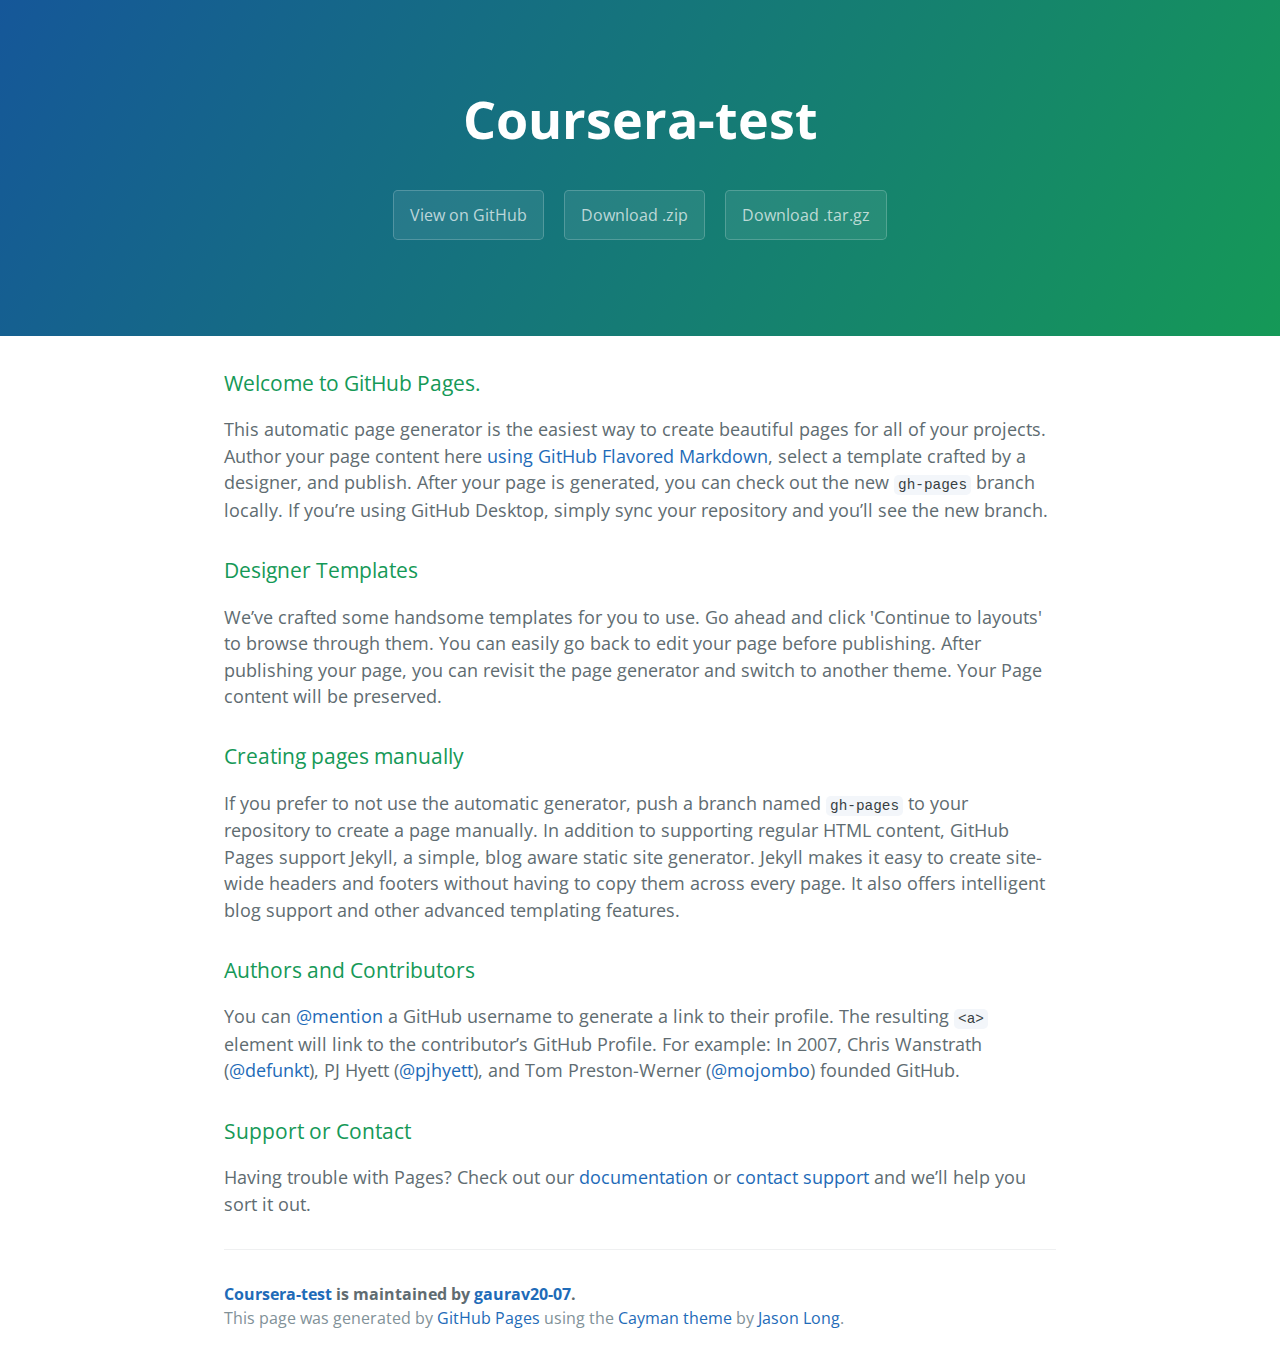
<file: index.html>
<!DOCTYPE html>
<html lang="en-us">
  <head>
    <meta charset="UTF-8">
    <title>Coursera-test by gaurav20-07</title>
    <meta name="viewport" content="width=device-width, initial-scale=1">
    <link rel="stylesheet" type="text/css" href="stylesheets/normalize.css" media="screen">
    <link href='https://fonts.googleapis.com/css?family=Open+Sans:400,700' rel='stylesheet' type='text/css'>
    <link rel="stylesheet" type="text/css" href="stylesheets/stylesheet.css" media="screen">
    <link rel="stylesheet" type="text/css" href="stylesheets/github-light.css" media="screen">
  </head>
  <body>
    <section class="page-header">
      <h1 class="project-name">Coursera-test</h1>
      <h2 class="project-tagline"></h2>
      <a href="https://github.com/gaurav20-07/coursera-test" class="btn">View on GitHub</a>
      <a href="https://github.com/gaurav20-07/coursera-test/zipball/master" class="btn">Download .zip</a>
      <a href="https://github.com/gaurav20-07/coursera-test/tarball/master" class="btn">Download .tar.gz</a>
    </section>

    <section class="main-content">
      <h3>
<a id="welcome-to-github-pages" class="anchor" href="#welcome-to-github-pages" aria-hidden="true"><span aria-hidden="true" class="octicon octicon-link"></span></a>Welcome to GitHub Pages.</h3>

<p>This automatic page generator is the easiest way to create beautiful pages for all of your projects. Author your page content here <a href="https://guides.github.com/features/mastering-markdown/">using GitHub Flavored Markdown</a>, select a template crafted by a designer, and publish. After your page is generated, you can check out the new <code>gh-pages</code> branch locally. If you’re using GitHub Desktop, simply sync your repository and you’ll see the new branch.</p>

<h3>
<a id="designer-templates" class="anchor" href="#designer-templates" aria-hidden="true"><span aria-hidden="true" class="octicon octicon-link"></span></a>Designer Templates</h3>

<p>We’ve crafted some handsome templates for you to use. Go ahead and click 'Continue to layouts' to browse through them. You can easily go back to edit your page before publishing. After publishing your page, you can revisit the page generator and switch to another theme. Your Page content will be preserved.</p>

<h3>
<a id="creating-pages-manually" class="anchor" href="#creating-pages-manually" aria-hidden="true"><span aria-hidden="true" class="octicon octicon-link"></span></a>Creating pages manually</h3>

<p>If you prefer to not use the automatic generator, push a branch named <code>gh-pages</code> to your repository to create a page manually. In addition to supporting regular HTML content, GitHub Pages support Jekyll, a simple, blog aware static site generator. Jekyll makes it easy to create site-wide headers and footers without having to copy them across every page. It also offers intelligent blog support and other advanced templating features.</p>

<h3>
<a id="authors-and-contributors" class="anchor" href="#authors-and-contributors" aria-hidden="true"><span aria-hidden="true" class="octicon octicon-link"></span></a>Authors and Contributors</h3>

<p>You can <a href="https://help.github.com/articles/basic-writing-and-formatting-syntax/#mentioning-users-and-teams" class="user-mention">@mention</a> a GitHub username to generate a link to their profile. The resulting <code>&lt;a&gt;</code> element will link to the contributor’s GitHub Profile. For example: In 2007, Chris Wanstrath (<a href="https://github.com/defunkt" class="user-mention">@defunkt</a>), PJ Hyett (<a href="https://github.com/pjhyett" class="user-mention">@pjhyett</a>), and Tom Preston-Werner (<a href="https://github.com/mojombo" class="user-mention">@mojombo</a>) founded GitHub.</p>

<h3>
<a id="support-or-contact" class="anchor" href="#support-or-contact" aria-hidden="true"><span aria-hidden="true" class="octicon octicon-link"></span></a>Support or Contact</h3>

<p>Having trouble with Pages? Check out our <a href="https://help.github.com/pages">documentation</a> or <a href="https://github.com/contact">contact support</a> and we’ll help you sort it out.</p>

      <footer class="site-footer">
        <span class="site-footer-owner"><a href="https://github.com/gaurav20-07/coursera-test">Coursera-test</a> is maintained by <a href="https://github.com/gaurav20-07">gaurav20-07</a>.</span>

        <span class="site-footer-credits">This page was generated by <a href="https://pages.github.com">GitHub Pages</a> using the <a href="https://github.com/jasonlong/cayman-theme">Cayman theme</a> by <a href="https://twitter.com/jasonlong">Jason Long</a>.</span>
      </footer>

    </section>

  
  </body>
</html>
</file>
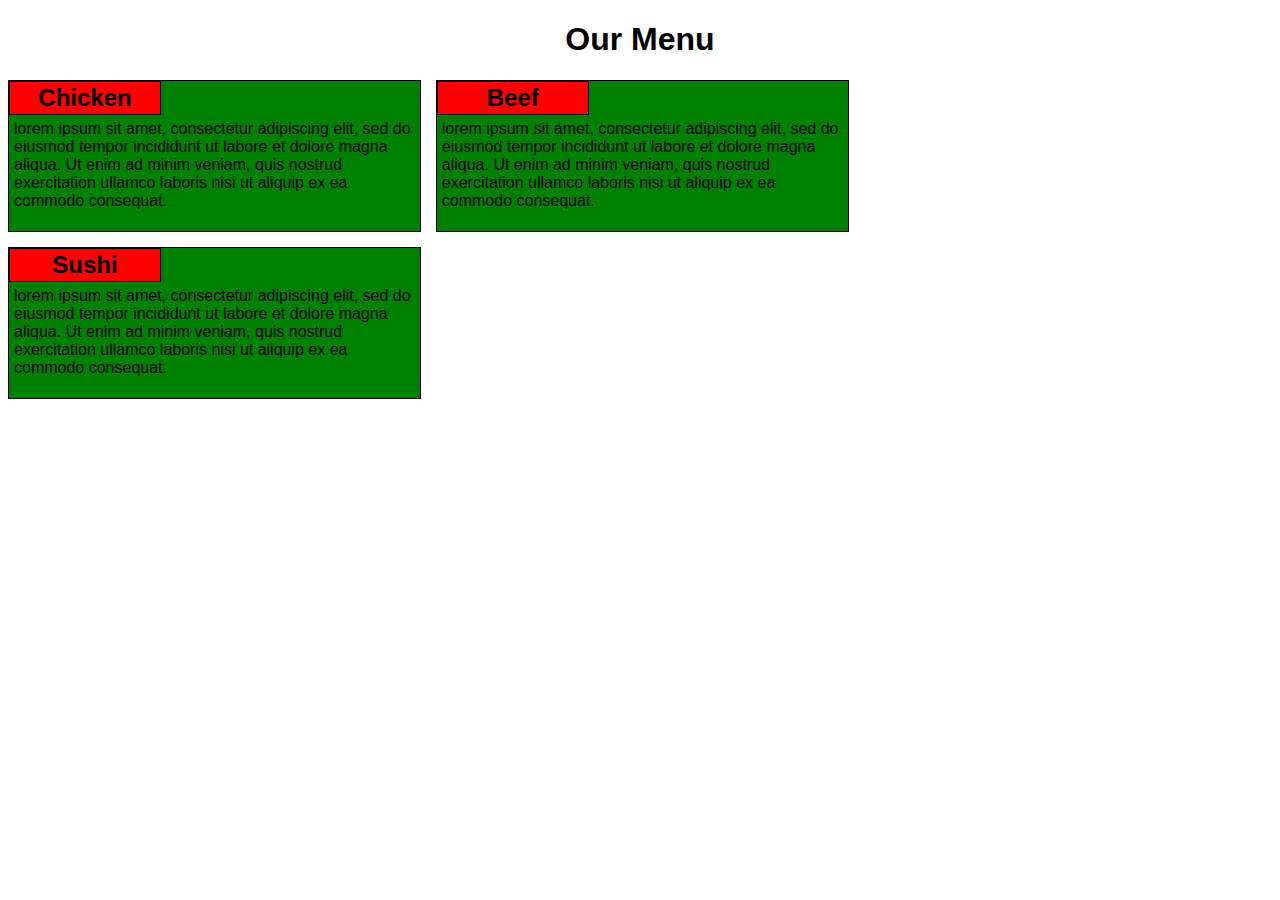
<file: module2-solution/index.html>
<!DOCTYPE html>
<html>
<head>
	<meta charset="utf-8">
	<title>Assignment Solution for Module 2</title>
<link rel="stylesheet" type="text/css" href="style.css">
</head>
<body>
<center><h1>Our Menu</h1></center>
<div class="row">
	<div class="col-lg-1 col-md-1 col-sm-1">
		<h2><center> Chicken</center></h2>
		<p id="p2">
			lorem ipsum sit amet, consectetur adipiscing elit, sed do eiusmod tempor incididunt ut labore et dolore magna aliqua. Ut enim ad minim veniam, quis nostrud exercitation ullamco laboris nisi ut aliquip ex ea commodo consequat.
		</p>
	</div>	
	<div class="col-lg-1 col-md-2 col-sm-1">
		<h2> <center>Beef</center></h2>
			<p id="p2">
				lorem ipsum sit amet, consectetur adipiscing elit, sed do eiusmod tempor incididunt ut labore et dolore magna aliqua. Ut enim ad minim veniam, quis nostrud exercitation ullamco laboris nisi ut aliquip ex ea commodo consequat.
			</p>			
	</div>
	<div class="col-lg-2 col-md-3 col-sm-1">
			<h2> <center>Sushi</center></h2>
			<p id="p2">
				lorem ipsum sit amet, consectetur adipiscing elit, sed do eiusmod tempor incididunt ut labore et dolore magna aliqua. Ut enim ad minim veniam, quis nostrud exercitation ullamco laboris nisi ut aliquip ex ea commodo consequat.
			</p>			
	</div>		
</div>
</body>
</html>
</file>
<file: stylesheets/stylesheet.css>
* {
  box-sizing: border-box; }

body {
  padding: 0;
  margin: 0;
  font-family: "Open Sans", "Helvetica Neue", Helvetica, Arial, sans-serif;
  font-size: 16px;
  line-height: 1.5;
  color: #606c71; }

a {
  color: #1e6bb8;
  text-decoration: none; }
  a:hover {
    text-decoration: underline; }

.btn {
  display: inline-block;
  margin-bottom: 1rem;
  color: rgba(255, 255, 255, 0.7);
  background-color: rgba(255, 255, 255, 0.08);
  border-color: rgba(255, 255, 255, 0.2);
  border-style: solid;
  border-width: 1px;
  border-radius: 0.3rem;
  transition: color 0.2s, background-color 0.2s, border-color 0.2s; }
  .btn + .btn {
    margin-left: 1rem; }

.btn:hover {
  color: rgba(255, 255, 255, 0.8);
  text-decoration: none;
  background-color: rgba(255, 255, 255, 0.2);
  border-color: rgba(255, 255, 255, 0.3); }

@media screen and (min-width: 64em) {
  .btn {
    padding: 0.75rem 1rem; } }

@media screen and (min-width: 42em) and (max-width: 64em) {
  .btn {
    padding: 0.6rem 0.9rem;
    font-size: 0.9rem; } }

@media screen and (max-width: 42em) {
  .btn {
    display: block;
    width: 100%;
    padding: 0.75rem;
    font-size: 0.9rem; }
    .btn + .btn {
      margin-top: 1rem;
      margin-left: 0; } }

.page-header {
  color: #fff;
  text-align: center;
  background-color: #159957;
  background-image: linear-gradient(120deg, #155799, #159957); }

@media screen and (min-width: 64em) {
  .page-header {
    padding: 5rem 6rem; } }

@media screen and (min-width: 42em) and (max-width: 64em) {
  .page-header {
    padding: 3rem 4rem; } }

@media screen and (max-width: 42em) {
  .page-header {
    padding: 2rem 1rem; } }

.project-name {
  margin-top: 0;
  margin-bottom: 0.1rem; }

@media screen and (min-width: 64em) {
  .project-name {
    font-size: 3.25rem; } }

@media screen and (min-width: 42em) and (max-width: 64em) {
  .project-name {
    font-size: 2.25rem; } }

@media screen and (max-width: 42em) {
  .project-name {
    font-size: 1.75rem; } }

.project-tagline {
  margin-bottom: 2rem;
  font-weight: normal;
  opacity: 0.7; }

@media screen and (min-width: 64em) {
  .project-tagline {
    font-size: 1.25rem; } }

@media screen and (min-width: 42em) and (max-width: 64em) {
  .project-tagline {
    font-size: 1.15rem; } }

@media screen and (max-width: 42em) {
  .project-tagline {
    font-size: 1rem; } }

.main-content :first-child {
  margin-top: 0; }
.main-content img {
  max-width: 100%; }
.main-content h1, .main-content h2, .main-content h3, .main-content h4, .main-content h5, .main-content h6 {
  margin-top: 2rem;
  margin-bottom: 1rem;
  font-weight: normal;
  color: #159957; }
.main-content p {
  margin-bottom: 1em; }
.main-content code {
  padding: 2px 4px;
  font-family: Consolas, "Liberation Mono", Menlo, Courier, monospace;
  font-size: 0.9rem;
  color: #383e41;
  background-color: #f3f6fa;
  border-radius: 0.3rem; }
.main-content pre {
  padding: 0.8rem;
  margin-top: 0;
  margin-bottom: 1rem;
  font: 1rem Consolas, "Liberation Mono", Menlo, Courier, monospace;
  color: #567482;
  word-wrap: normal;
  background-color: #f3f6fa;
  border: solid 1px #dce6f0;
  border-radius: 0.3rem; }
  .main-content pre > code {
    padding: 0;
    margin: 0;
    font-size: 0.9rem;
    color: #567482;
    word-break: normal;
    white-space: pre;
    background: transparent;
    border: 0; }
.main-content .highlight {
  margin-bottom: 1rem; }
  .main-content .highlight pre {
    margin-bottom: 0;
    word-break: normal; }
.main-content .highlight pre, .main-content pre {
  padding: 0.8rem;
  overflow: auto;
  font-size: 0.9rem;
  line-height: 1.45;
  border-radius: 0.3rem; }
.main-content pre code, .main-content pre tt {
  display: inline;
  max-width: initial;
  padding: 0;
  margin: 0;
  overflow: initial;
  line-height: inherit;
  word-wrap: normal;
  background-color: transparent;
  border: 0; }
  .main-content pre code:before, .main-content pre code:after, .main-content pre tt:before, .main-content pre tt:after {
    content: normal; }
.main-content ul, .main-content ol {
  margin-top: 0; }
.main-content blockquote {
  padding: 0 1rem;
  margin-left: 0;
  color: #819198;
  border-left: 0.3rem solid #dce6f0; }
  .main-content blockquote > :first-child {
    margin-top: 0; }
  .main-content blockquote > :last-child {
    margin-bottom: 0; }
.main-content table {
  display: block;
  width: 100%;
  overflow: auto;
  word-break: normal;
  word-break: keep-all; }
  .main-content table th {
    font-weight: bold; }
  .main-content table th, .main-content table td {
    padding: 0.5rem 1rem;
    border: 1px solid #e9ebec; }
.main-content dl {
  padding: 0; }
  .main-content dl dt {
    padding: 0;
    margin-top: 1rem;
    font-size: 1rem;
    font-weight: bold; }
  .main-content dl dd {
    padding: 0;
    margin-bottom: 1rem; }
.main-content hr {
  height: 2px;
  padding: 0;
  margin: 1rem 0;
  background-color: #eff0f1;
  border: 0; }

@media screen and (min-width: 64em) {
  .main-content {
    max-width: 64rem;
    padding: 2rem 6rem;
    margin: 0 auto;
    font-size: 1.1rem; } }

@media screen and (min-width: 42em) and (max-width: 64em) {
  .main-content {
    padding: 2rem 4rem;
    font-size: 1.1rem; } }

@media screen and (max-width: 42em) {
  .main-content {
    padding: 2rem 1rem;
    font-size: 1rem; } }

.site-footer {
  padding-top: 2rem;
  margin-top: 2rem;
  border-top: solid 1px #eff0f1; }

.site-footer-owner {
  display: block;
  font-weight: bold; }

.site-footer-credits {
  color: #819198; }

@media screen and (min-width: 64em) {
  .site-footer {
    font-size: 1rem; } }

@media screen and (min-width: 42em) and (max-width: 64em) {
  .site-footer {
    font-size: 1rem; } }

@media screen and (max-width: 42em) {
  .site-footer {
    font-size: 0.9rem; } }
</file>
<file: stylesheets/github-light.css>
/*
   Copyright 2014 GitHub Inc.

   Licensed under the Apache License, Version 2.0 (the "License");
   you may not use this file except in compliance with the License.
   You may obtain a copy of the License at

       http://www.apache.org/licenses/LICENSE-2.0

   Unless required by applicable law or agreed to in writing, software
   distributed under the License is distributed on an "AS IS" BASIS,
   WITHOUT WARRANTIES OR CONDITIONS OF ANY KIND, either express or implied.
   See the License for the specific language governing permissions and
   limitations under the License.

*/

.pl-c /* comment */ {
  color: #969896;
}

.pl-c1      /* constant, markup.raw, meta.diff.header, meta.module-reference, meta.property-name, support, support.constant, support.variable, variable.other.constant */,
.pl-s .pl-v /* string variable */ {
  color: #0086b3;
}

.pl-e  /* entity */,
.pl-en /* entity.name */ {
  color: #795da3;
}

.pl-s .pl-s1 /* string source */,
.pl-smi      /* storage.modifier.import, storage.modifier.package, storage.type.java, variable.other, variable.parameter.function */ {
  color: #333;
}

.pl-ent /* entity.name.tag */ {
  color: #63a35c;
}

.pl-k /* keyword, storage, storage.type */ {
  color: #a71d5d;
}

.pl-pds              /* punctuation.definition.string, string.regexp.character-class */,
.pl-s                /* string */,
.pl-s .pl-pse .pl-s1 /* string punctuation.section.embedded source */,
.pl-sr               /* string.regexp */,
.pl-sr .pl-cce       /* string.regexp constant.character.escape */,
.pl-sr .pl-sra       /* string.regexp string.regexp.arbitrary-repitition */,
.pl-sr .pl-sre       /* string.regexp source.ruby.embedded */ {
  color: #183691;
}

.pl-v /* variable */ {
  color: #ed6a43;
}

.pl-id /* invalid.deprecated */ {
  color: #b52a1d;
}

.pl-ii /* invalid.illegal */ {
  background-color: #b52a1d;
  color: #f8f8f8;
}

.pl-sr .pl-cce /* string.regexp constant.character.escape */ {
  color: #63a35c;
  font-weight: bold;
}

.pl-ml /* markup.list */ {
  color: #693a17;
}

.pl-mh        /* markup.heading */,
.pl-mh .pl-en /* markup.heading entity.name */,
.pl-ms        /* meta.separator */ {
  color: #1d3e81;
  font-weight: bold;
}

.pl-mq /* markup.quote */ {
  color: #008080;
}

.pl-mi /* markup.italic */ {
  color: #333;
  font-style: italic;
}

.pl-mb /* markup.bold */ {
  color: #333;
  font-weight: bold;
}

.pl-md /* markup.deleted, meta.diff.header.from-file */ {
  background-color: #ffecec;
  color: #bd2c00;
}

.pl-mi1 /* markup.inserted, meta.diff.header.to-file */ {
  background-color: #eaffea;
  color: #55a532;
}

.pl-mdr /* meta.diff.range */ {
  color: #795da3;
  font-weight: bold;
}

.pl-mo /* meta.output */ {
  color: #1d3e81;
}
</file>
<file: module2-solution/style.css>
*{
		font-family: Helvetica;
	}
	div{
		background-color: green;
		margin: 0px;
	}
	#p2{
		margin-right: 5px;
		margin-left: 5px;
		margin-bottom: 5px;
		margin-top: 5px;
	}
	#p1{
		position:relative;
		width: 150px;
		height: 30px;
		background-color: red;
		padding-top: 2px;
		border: 1px solid black;
	}
	.row{
		width: 100%;
	}
	@media (min-width: 992px){
	.col-lg-1{
		float: left;
		border: 1px solid black;
		width: 32.5%;
		height: 150px;
		background-color: solid green;
		margin-right: 15px;
		margin-bottom: 15px;
	}
	.col-lg-2{
		float: left;
		border: 1px solid black;
		width: 32.5%;
		height: 150px;
		background-color: solid green;
		margin-bottom: 15px;
	}
	h2{
		position: relative;
		top: 0px;
		right: 0px;
		background-color: red;
		border: 1px solid black;
		width: 150px;
		height: 30px;
		padding-top: 2px;
		margin-bottom: 0px;
		margin-top:0px;
		margin-right:0px;
	}
}
	@media (min-width: 768px) and (max-width: 991px){
	h2{
		position: relative;
		bottom: 0px;
		right: 0px;
		background-color: red;
		width: 110px;
		border: 1px solid black;
		width: 150px;
		height: 30px;
		padding-top: 2px
		margin-top: 0px;
		margin-bottom: 0px;
	}
	.col-md-1, .col-md-2, .col-md-3{
		float: left;
		border: 1px solid green;
	}
	.col-md-1{
		width: 49%;
		margin-right: 15px;
		margin-bottom: 15px;
	}
	.col-md-2{
		width: 49%;
		margin-bottom: 15px;
	}
	.col-md-3{
		width: 100%;
	}
}
	@media (max-width: 767px){
	h2{
		position: relative;
		bottom: 0px;
		right: 0px;
		background-color: red;
		width: 110px;
		border: 1px solid black;
		width: 150px;
		height: 30px;
		padding-top: 2px
		margin:0px;
	}	
	.col-sm-1{
		float: left;
		border: 1px solid green;
		width: 100%;
	}
}
</file>
